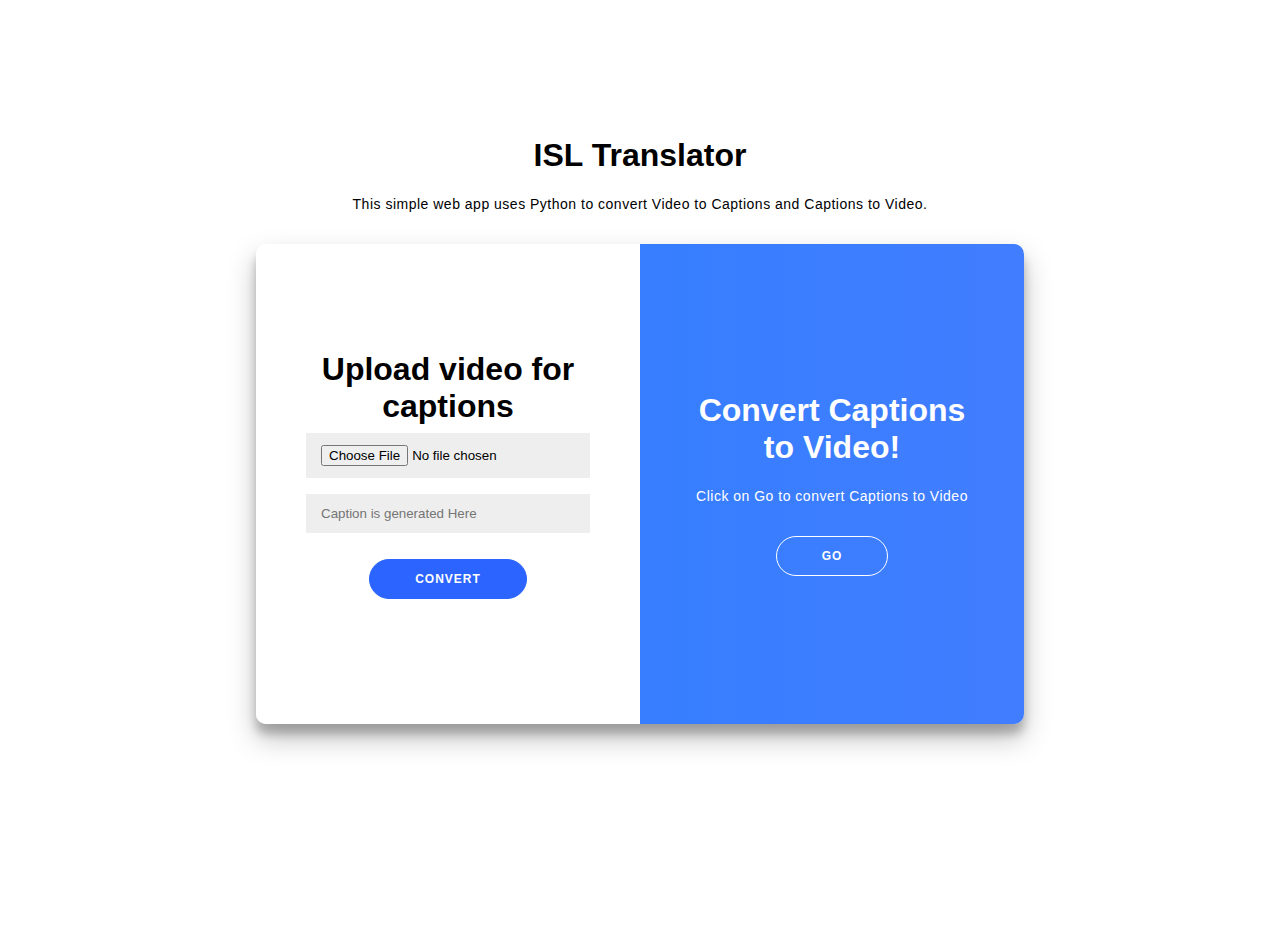
<file: project/static/home.html>
<!DOCTYPE html>
<html>
<head>
	<title>Home Page</title>
	<meta charset="UTF-8">
    <meta name="viewport" content="width=device-width, initial-scale=1.0">
    <meta http-equiv="X-UA-Compatible" content="ie=edge">
	<link rel="stylesheet" type="text/css" href="style_home.css">
	<link rel="stylesheet" href="https://stackpath.bootstrapcdn.com/bootstrap/4.1.3/css/bootstrap.min.css" integrity="sha384-MCw98/SFnGE8fJT3GXwEOngsV7Zt27NXFoaoApmYm81iuXoPkFOJwJ8ERdknLPMO"
    crossorigin="anonymous">
</head>
<body>
	<center><h1>ISL Translator</h1>
		<p>This simple web app uses Python to convert Video to Captions and Captions to Video.</p></center>

<div class="container" id="container">
<div class="form-container sign-up-container">

<form action="">
	<input type="text" name="name" placeholder="Type a Caption here to generate the corresponding Video">
	<video width="320" height="240" controls>
	</video>
	<br><br>
	<button>Convert</button>
</form>
</div>
<div class="form-container sign-in-container">
	<form action="#">
		<h1>Upload video for captions</h1>
            <input type="file" id="myFile" name="filename">
          <input type="text" name="name" placeholder="Caption is generated Here">
        <br>
		<button>Convert</button>
    <br>
	</form>
</div>
<div class="overlay-container">
	<div class="overlay">
		<div class="overlay-panel overlay-left">
			<h1>Convert Video to Captions!</h1>
			<p>Click on Go to convert Video to captions</p>
            <button class="ghost" id="signIn">Go</button>
		</div>
		<div class="overlay-panel overlay-right">
			<h1>Convert Captions to Video!</h1>
			<p>Click on Go to convert Captions to Video</p>
			<button class="ghost" id="signUp">Go</button>
		</div>
	</div>
</div>
</div>

<script type="text/javascript">
	const signUpButton = document.getElementById('signUp');
	const signInButton = document.getElementById('signIn');
	const container = document.getElementById('container');

	signUpButton.addEventListener('click', () => {
		container.classList.add("right-panel-active");
	});
	signInButton.addEventListener('click', () => {
		container.classList.remove("right-panel-active");
	});
</script>
  <script src="https://code.jquery.com/jquery-3.3.1.slim.min.js" integrity="sha384-q8i/X+965DzO0rT7abK41JStQIAqVgRVzpbzo5smXKp4YfRvH+8abtTE1Pi6jizo"
	crossorigin="anonymous"></script>
  <script src="https://cdnjs.cloudflare.com/ajax/libs/popper.js/1.14.3/umd/popper.min.js" integrity="sha384-ZMP7rVo3mIykV+2+9J3UJ46jBk0WLaUAdn689aCwoqbBJiSnjAK/l8WvCWPIPm49"
    crossorigin="anonymous"></script>
  <script src="https://stackpath.bootstrapcdn.com/bootstrap/4.1.3/js/bootstrap.min.js" integrity="sha384-ChfqqxuZUCnJSK3+MXmPNIyE6ZbWh2IMqE241rYiqJxyMiZ6OW/JmZQ5stwEULTy"
	crossorigin="anonymous"></script>
  <script src="main.js"></script>
</body>
</html>
</file>
<file: project/static/style_home.css>
* {
	box-sizing: border-box;
}

body {
	background-image: url('https://youthincmag.com/wp-content/uploads/2019/03/uploads2Fcard2Fimage2F3578272F016bda3d-5b59-4a8e-9d0a-53589f46eb39.jpg2F950x534__filters3Aquality289029.jpg');
	display: flex;
	justify-content: center;
	align-items: center;
	flex-direction: column;
	font-family: 'Montserrat', sans-serif;
	height: 100vh;
	margin: -20px 0 50px;
}

h1 {
	font-weight: bold;
	margin: 0;
}

h2 {
	text-align: center;
}

p {
	font-size: 14px;
	font-weight: 100;
	line-height: 20px;
	letter-spacing: 0.5px;
	margin: 20px 0 30px;
}

span {
	font-size: 12px;
}

a {
	color: #333;
	font-size: 14px;
	text-decoration: none;
	margin: 15px 0;
}

button {
	border-radius: 20px;
	border: 1px solid #2b64ff;
	background-color: #2b64ff;
	color: #FFFFFF;
	font-size: 12px;
	font-weight: bold;
	padding: 12px 45px;
	letter-spacing: 1px;
	text-transform: uppercase;
	transition: transform 80ms ease-in;
}

button:active {
	transform: scale(0.95);
}

button:focus {
	outline: none;
}

button.ghost {
	background-color: transparent;
	border-color: #FFFFFF;
}

form {
	background-color: #FFFFFF;
	display: flex;
	align-items: center;
	justify-content: center;
	flex-direction: column;
	padding: 0 50px;
	height: 100%;
	text-align: center;
}

input {
	background-color: #eee;
	border: none;
	padding: 12px 15px;
	margin: 8px 0;
	width: 100%;
}

.container {
	background-color: #fff;
	border-radius: 10px;
  	box-shadow: 0 14px 28px rgba(0,0,0,0.25), 
			0 10px 10px rgba(0,0,0,0.22);
	position: relative;
	overflow: hidden;
	width: 768px;
	max-width: 100%;
	min-height: 480px;
}

.form-container {
	position: absolute;
	top: 0;
	height: 100%;
	transition: all 0.6s ease-in-out;
}

.sign-in-container {
	left: 0;
	width: 50%;
	z-index: 2;
}

.container.right-panel-active .sign-in-container {
	transform: translateX(100%);
}

.sign-up-container {
	left: 0;
	width: 50%;
	opacity: 0;
	z-index: 1;
}

.container.right-panel-active .sign-up-container {
	transform: translateX(100%);
	opacity: 1;
	z-index: 5;
	animation: show 0.6s;
}

@keyframes show {
	0%, 49.99% {
		opacity: 0;
		z-index: 1;
	}
	
	50%, 100% {
		opacity: 1;
		z-index: 5;
	}
}

.overlay-container {
	position: absolute;
	top: 0;
	left: 50%;
	width: 50%;
	height: 100%;
	overflow: hidden;
	transition: transform 0.6s ease-in-out;
	z-index: 100;
}

.container.right-panel-active .overlay-container{
	transform: translateX(-100%);
}

.overlay {
	background: #416dff;
	background: -webkit-linear-gradient(to right, #2b6eff, #4174ff);
	background: linear-gradient(to right, #2b80ff, #417dff);
	background-repeat: no-repeat;
	background-size: cover;
	background-position: 0 0;
	color: #FFFFFF;
	position: relative;
	left: -100%;
	height: 100%;
	width: 200%;
  	transform: translateX(0);
	transition: transform 0.6s ease-in-out;
}

.container.right-panel-active .overlay {
  	transform: translateX(50%);
}

.overlay-panel {
	position: absolute;
	display: flex;
	align-items: center;
	justify-content: center;
	flex-direction: column;
	padding: 0 40px;
	text-align: center;
	top: 0;
	height: 100%;
	width: 50%;
	transform: translateX(0);
	transition: transform 0.6s ease-in-out;
}

.overlay-left {
	transform: translateX(-20%);
}

.container.right-panel-active .overlay-left {
	transform: translateX(0);
}

.overlay-right {
	right: 0;
	transform: translateX(0);
}

.container.right-panel-active .overlay-right {
	transform: translateX(20%);
}

.social-container {
	margin: 20px 0;
}

.social-container a {
	border: 1px solid #DDDDDD;
	border-radius: 50%;
	display: inline-flex;
	justify-content: center;
	align-items: center;
	margin: 0 5px;
	height: 40px;
	width: 40px;
}
</file>
